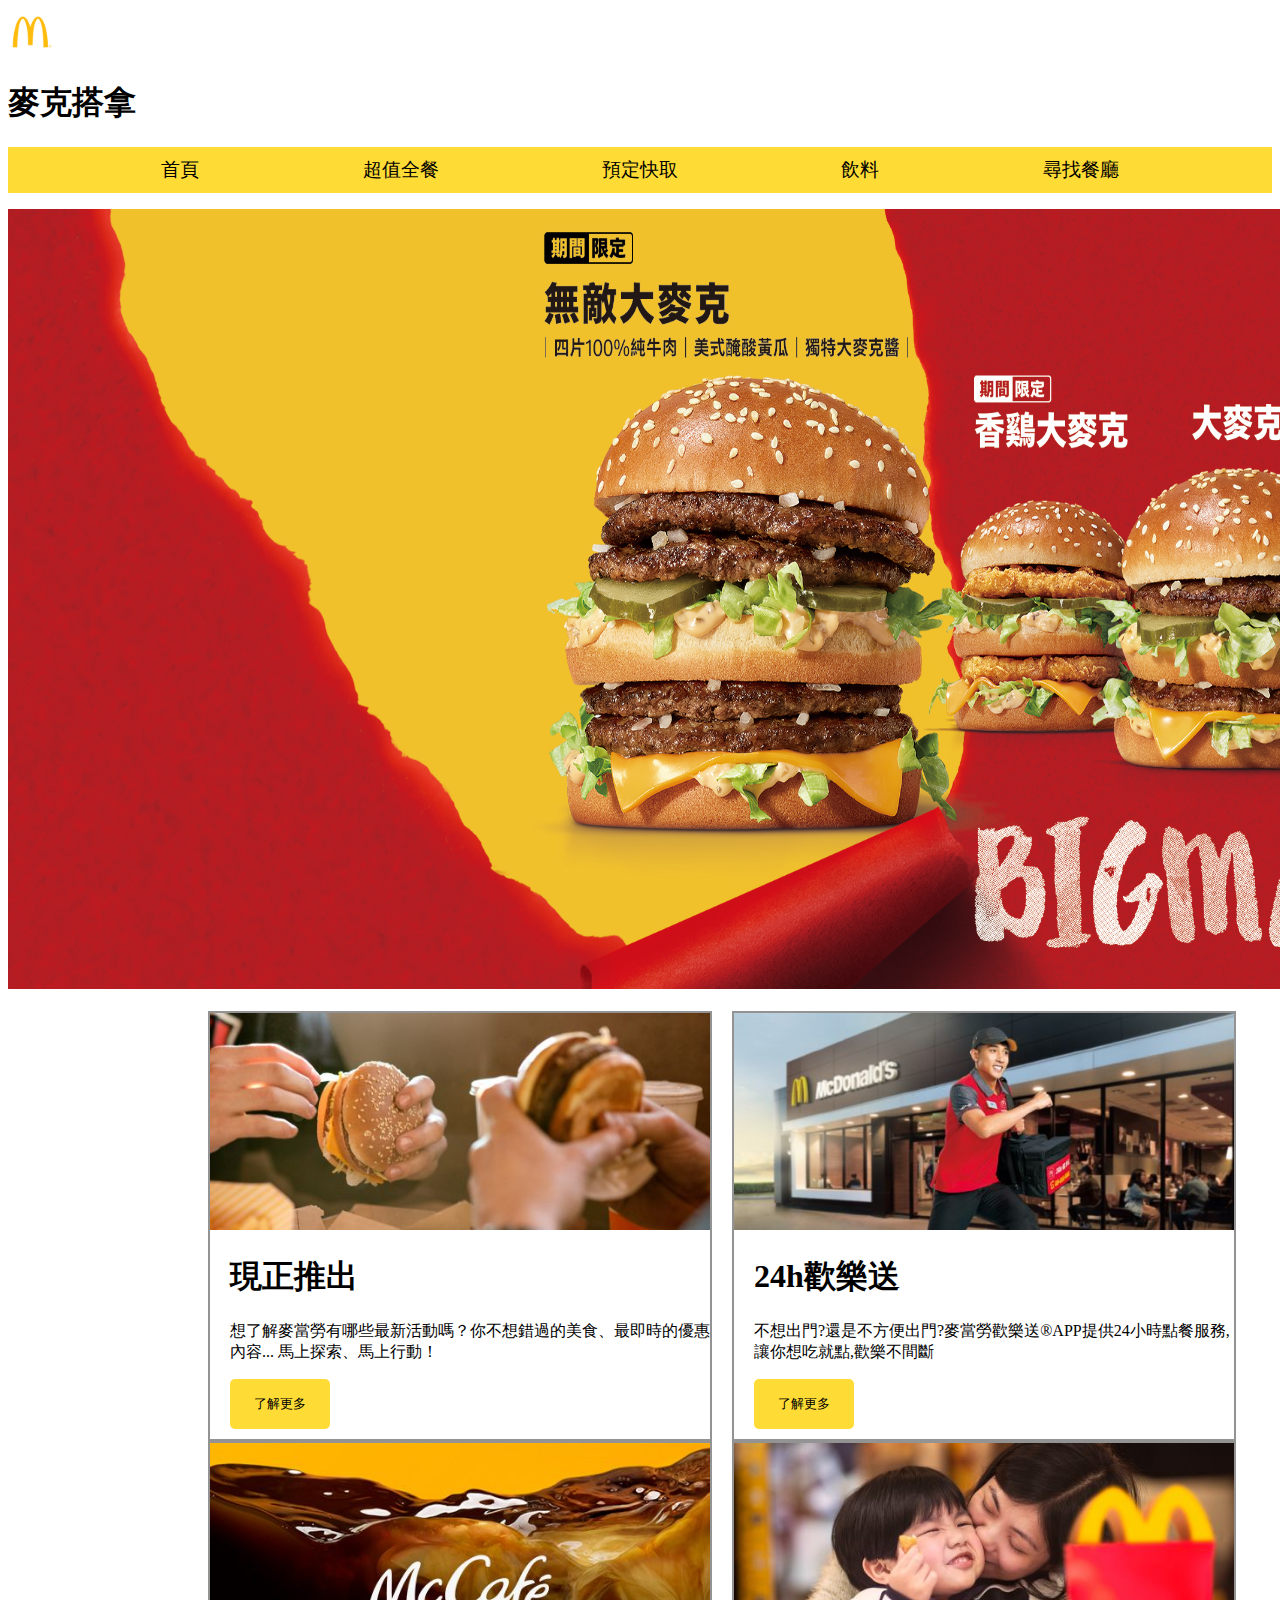
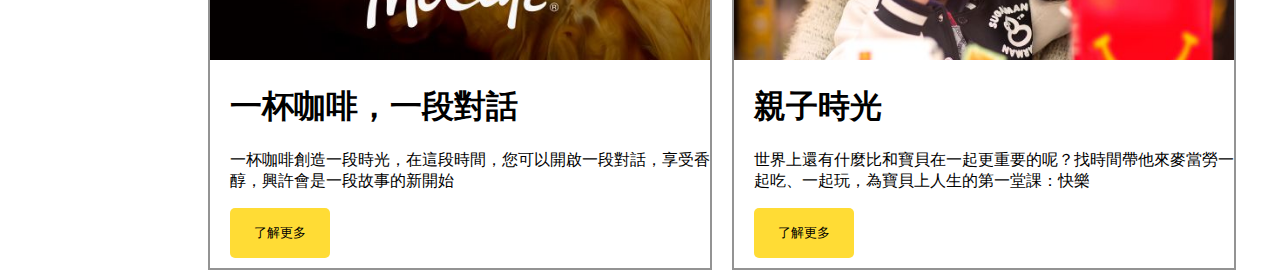
<file: Homework/index.html>
<!DOCTYPE html>
<html lang="en">
<head>
    <meta charset="UTF-8">
    <meta http-equiv="X-UA-Compatible" content="IE=edge">
    <meta name="viewport" content="width=device-width, initial-scale=1.0">
    <link rel="shortcut icon" href="./Mcfavicon.ico" type="image/x-icon">
    <link rel="stylesheet" href="./style.css">
    <title>MccDonald's</title>
    
</head>
<body>
    <div>
        <a href="./index.html"><img src="./Mcfavicon.ico" alt="麥克搭拿"></a> 
        <h1>麥克搭拿</h1>
    </div>
    
<div>
    <nav>
        <ul class="flexNav">
            <li><a href="./index.html">首頁</a></li>
            <li><a href="./CP.html">超值全餐</a></li>
            <li><a href="./Order.html">預定快取</a></li>
            <li><a href="https://www.mcdonalds.com/tw/zh-tw/full-menu/beverages.html">飲料</a></li>
            <li><a href="./find.html">尋找餐廳</a></li>
        </ul>
    </nav>
</div>


    
<div>
    <img src="./bigmaccarousel2336x1040.jpeg" width="1400px" height="780px" alt="無敵大麥克">
</div>
<br>


<div class="BigBlock">
    <div class="block" id="now">
        <img src="./現正推出.jpg" alt="現正推出" width="500">
        <h1>現正推出</h1>
        <p>想了解麥當勞有哪些最新活動嗎？你不想錯過的美食、最即時的優惠內容... 馬上探索、馬上行動！</p>
        <button class="btnMore">了解更多</button>
    </div>

    <div class="block" id="panda">
        <img src="./24h歡樂送.jpg" alt="24歡樂送" width="500">
        <h1>24h歡樂送</h1>
        <p>不想出門?還是不方便出門?麥當勞歡樂送®APP提供24小時點餐服務,讓你想吃就點,歡樂不間斷</p>
        <button class="btnMore">了解更多</button>
    </div>
</div>

<div class="BigBlock">
    <div class="block" id="now">
        <img src="./一杯咖啡.jpg" alt="咖啡時光" width="500">
        <h1>一杯咖啡，一段對話</h1>
        <p>一杯咖啡創造一段時光，在這段時間，您可以開啟一段對話，享受香醇，興許會是一段故事的新開始</p>
        <button class="btnMore">了解更多</button>
    </div>

    <div class="block" id="panda">
        <img src="./親子.jpg" alt="親子時光" width="500">
        <h1>親子時光</h1>
        <p>世界上還有什麼比和寶貝在一起更重要的呢？找時間帶他來麥當勞一起吃、一起玩，為寶貝上人生的第一堂課：快樂</p>
        <button class="btnMore">了解更多</button>
    </div>
</div>



</body>
</html>
</file>
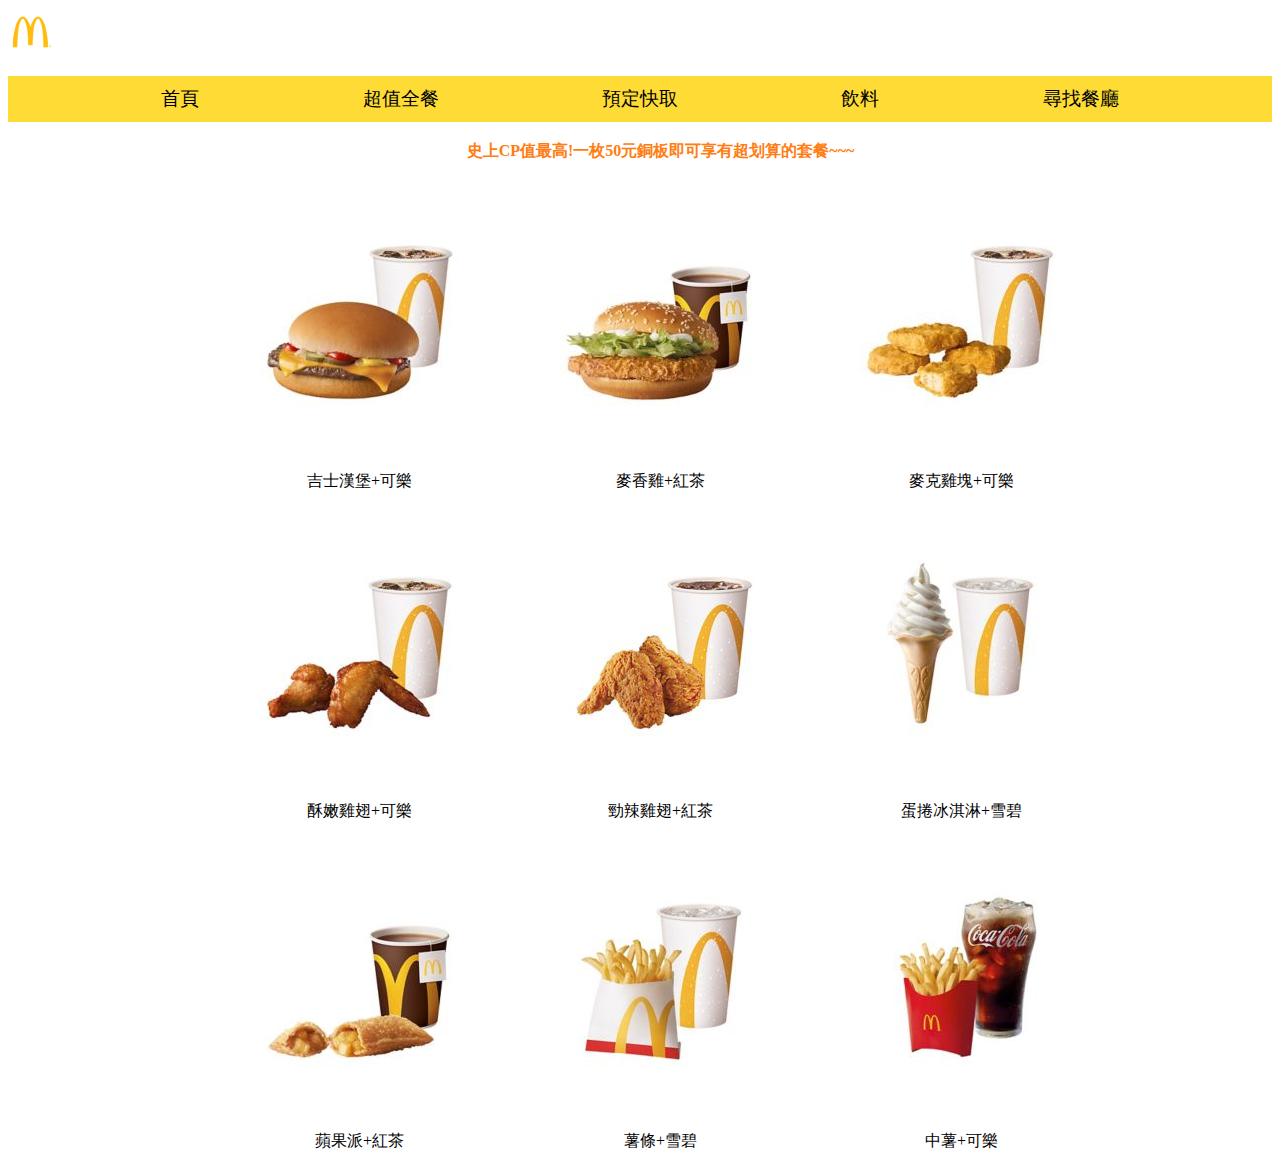
<file: Homework/CP.html>
<!DOCTYPE html>
<html lang="en">
<head>
    <meta charset="UTF-8">
    <meta http-equiv="X-UA-Compatible" content="IE=edge">
    <meta name="viewport" content="width=device-width, initial-scale=1.0">
    <title>Document</title>
    <link rel="stylesheet" href="./style.css">
</head>
<body>
    <div>
        <a href="./homework.html"><img src="./Mcfavicon.ico" alt="麥克搭拿"></a> 
    </div>
    <div>
        <nav>
            <ul class="flexNav">
                <li><a href="./index.html">首頁</a></li>
                <li><a href="./CP.html">超值全餐</a></li>
                <li><a href="./Order.html">預定快取</a></li>
                <li><a href="https://www.mcdonalds.com/tw/zh-tw/full-menu/beverages.html">飲料</a></li>
                <li><a href="./find.html">尋找餐廳</a></li>
            </ul>
        </nav>
    </div>
    <div>
        <table id="littleMenu" width="50%">
            <tr>
                <th colspan="3" style="color:#ff7d12 ;">史上CP值最高!一枚50元銅板即可享有超划算的套餐~~~</th>
            </tr>
            <tr class="MenuTd">
                <td><img src="./吉事漢堡和可樂.jpg" alt="吉事漢堡+可樂"></td>
                <td><img src="./麥香雞和紅茶.jpg" alt="麥香雞+紅茶"></td>
                <td><img src="./麥克雞塊和可樂.jpg" alt="麥克雞塊+可樂"></td>
            </tr>
           
            <tr>
                <td>吉士漢堡+可樂</td>
                <td>麥香雞+紅茶</td>
                <td>麥克雞塊+可樂</td>
            </tr>
    
            <tr class="MenuTd">
                <td><img src="./酥嫩雞翅和可樂.jpg" alt="酥嫩雞翅+可樂"></td>
                <td><img src="./勁辣雞翅和紅茶.jpg" alt="勁辣雞翅+紅茶"></td>
                <td><img src="./冰淇淋和雪碧.jpg" alt="蛋捲冰淇淋+雪碧"></td>
            </tr>
    
            <tr class="MenuTd">
                <td>酥嫩雞翅+可樂</td>
                <td>勁辣雞翅+紅茶</td>
                <td>蛋捲冰淇淋+雪碧</td>
            </tr>

            <tr class="MenuTd">
                <td><img src="./蘋果派和紅茶.jpg" alt="蘋果派+紅茶"></td>
                <td><img src="./薯條和雪碧.jpg" alt="薯條+雪碧"></td>
                <td><img src="./中薯和可樂.jpg" alt="中薯+可樂"></td>
            </tr>

            <tr class="MenuTd">
                <td>蘋果派+紅茶</td>
                <td>薯條+雪碧</td>
                <td>中薯+可樂</td>
            </tr>
        </table>
    </div>
</body>
</html>
</file>
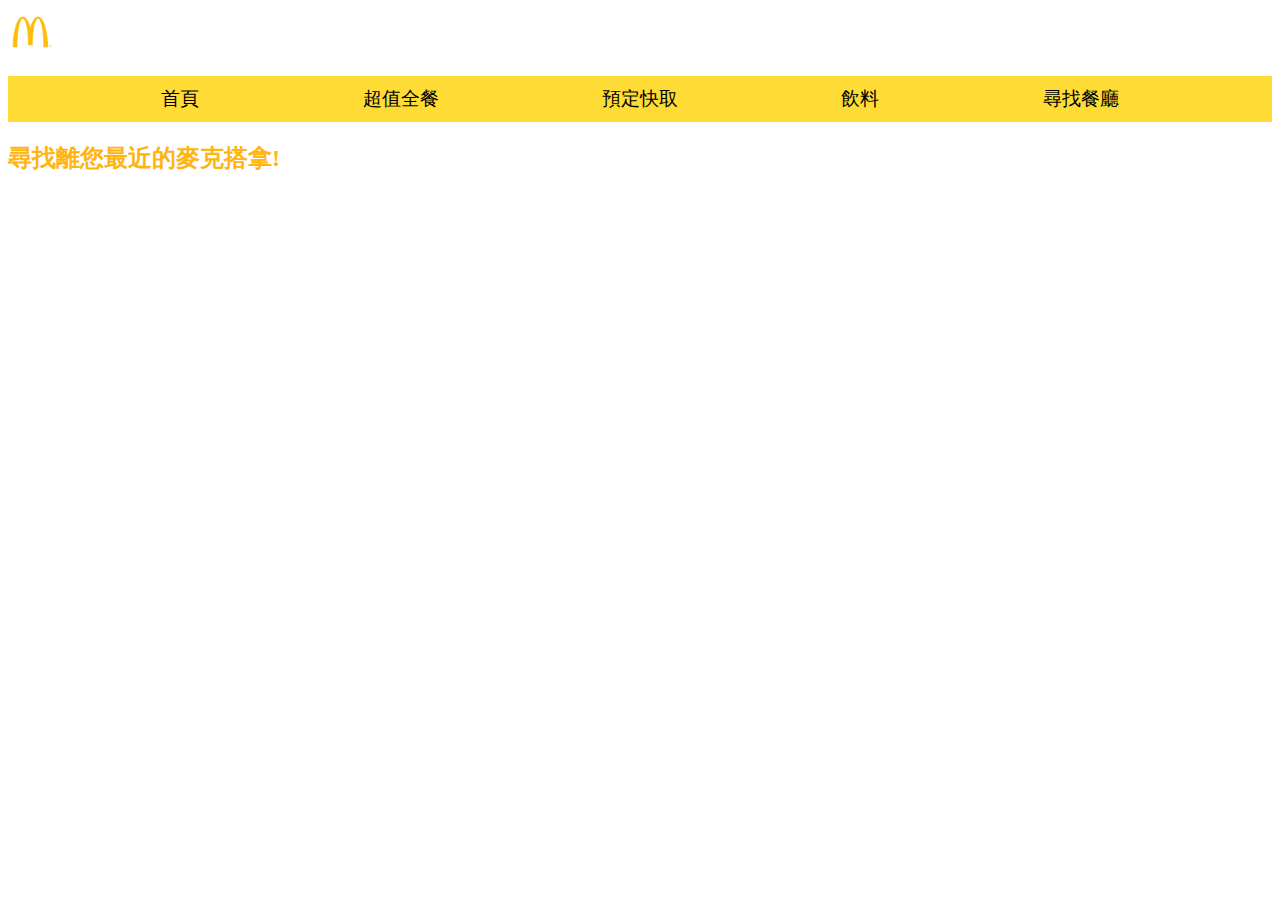
<file: Homework/find.html>
<!DOCTYPE html>
<html lang="en">
<head>
    <meta charset="UTF-8">
    <meta http-equiv="X-UA-Compatible" content="IE=edge">
    <meta name="viewport" content="width=device-width, initial-scale=1.0">
    <link rel="shortcut icon" href="./Mcfavicon.ico" type="image/x-icon">
    <title>Document</title>
    <link rel="stylesheet" href="./style.css">
</head>
<body>
    <div>
        <a href="./homework.html"><img src="./Mcfavicon.ico" alt="麥克搭拿"></a> 
    </div>
    <div>
        <nav>
            <ul class="flexNav">
                <li><a href="./index.html">首頁</a></li>
                <li><a href="./CP.html">超值全餐</a></li>
                <li><a href="./Order.html">預定快取</a></li>
                <li><a href="https://www.mcdonalds.com/tw/zh-tw/full-menu/beverages.html">飲料</a></li>
                <li><a href="./find.html">尋找餐廳</a></li>
            </ul>
        </nav>
    </div>

    <div>
        <h2 style="color: #ffb412;">尋找離您最近的麥克搭拿!</h2>
        <iframe src="https://www.google.com/maps/embed?pb=!1m18!1m12!1m3!1d3885.430350114669!2d121.52575892501511!3d25.041542676026886!2m3!1f0!2f0!3f0!3m2!1i1024!2i768!4f13.1!3m3!1m2!1s0x3442a970a11a84ad%3A0x58e05f2528812097!2z5ZyL56uL6Ie65YyX5ZWG5qWt5aSn5a24!5e0!3m2!1szh-TW!2stw!4v1678598844364!5m2!1szh-TW!2stw" width="600" height="450" style="border:0;" allowfullscreen="" loading="lazy" referrerpolicy="no-referrer-when-downgrade"></iframe>
    </div>
</body>
</html>
</file>
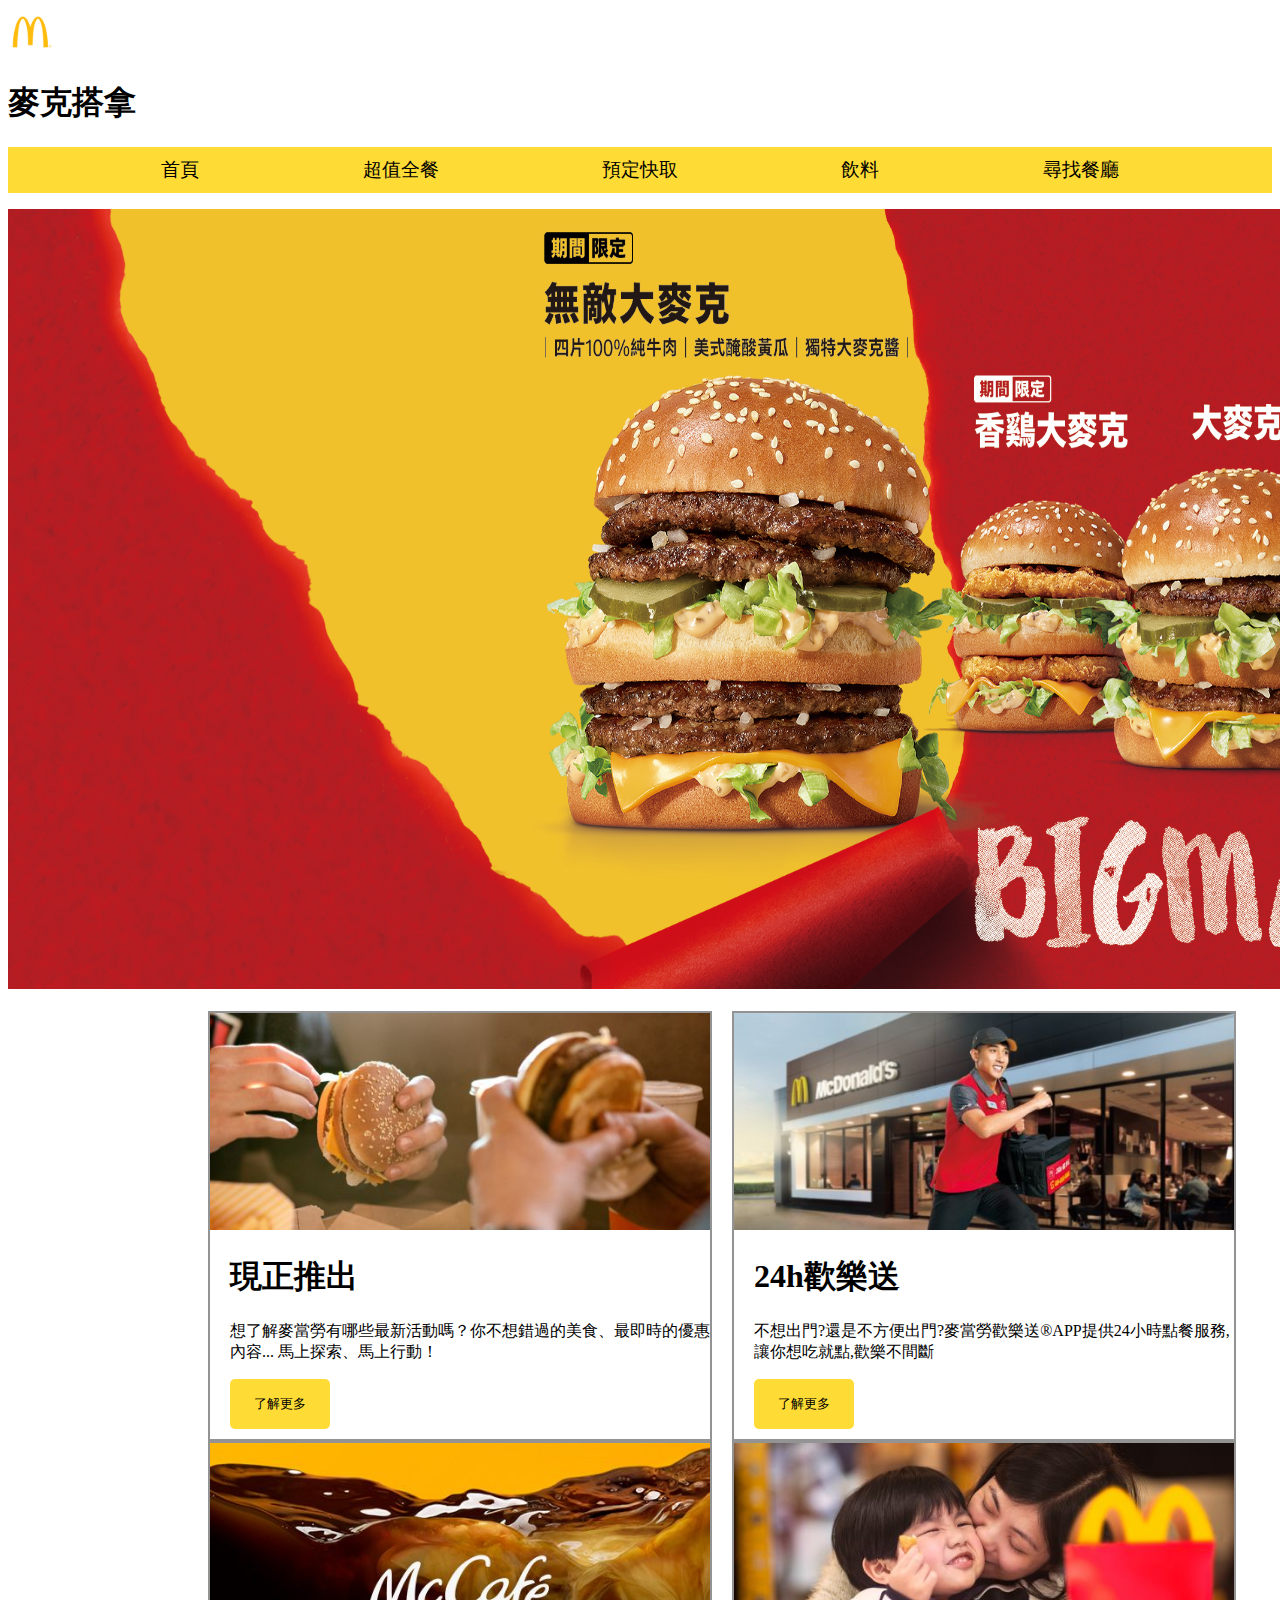
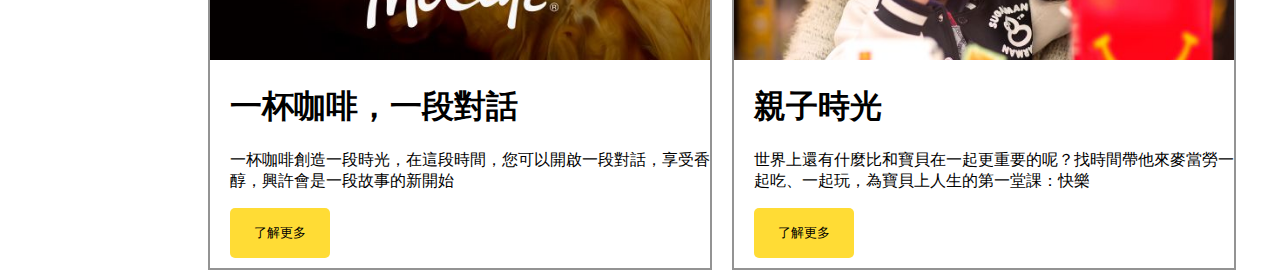
<file: Homework/homework.html>
<!DOCTYPE html>
<html lang="en">
<head>
    <meta charset="UTF-8">
    <meta http-equiv="X-UA-Compatible" content="IE=edge">
    <meta name="viewport" content="width=device-width, initial-scale=1.0">
    <link rel="shortcut icon" href="./Mcfavicon.ico" type="image/x-icon">
    <link rel="stylesheet" href="./style.css">
    <title>MccDonald's</title>
    
</head>
<body>
    <div>
        <a href="./homework.html"><img src="./Mcfavicon.ico" alt="麥克搭拿"></a> 
        <h1>麥克搭拿</h1>
    </div>
    
<div>
    <nav>
        <ul class="flexNav">
            <li><a href="./homework.html">首頁</a></li>
            <li><a href="./CP.html">超值全餐</a></li>
            <li><a href="./Order.html">預定快取</a></li>
            <li><a href="https://www.mcdonalds.com/tw/zh-tw/full-menu/beverages.html">飲料</a></li>
            <li><a href="./find.html">尋找餐廳</a></li>
        </ul>
    </nav>
</div>


    
<div>
    <img src="./bigmaccarousel2336x1040.jpeg" width="1400px" height="780px" alt="無敵大麥克">
</div>
<br>


<div class="BigBlock">
    <div class="block" id="now">
        <img src="./現正推出.jpg" alt="現正推出" width="500">
        <h1>現正推出</h1>
        <p>想了解麥當勞有哪些最新活動嗎？你不想錯過的美食、最即時的優惠內容... 馬上探索、馬上行動！</p>
        <button class="btnMore">了解更多</button>
    </div>

    <div class="block" id="panda">
        <img src="./24h歡樂送.jpg" alt="24歡樂送" width="500">
        <h1>24h歡樂送</h1>
        <p>不想出門?還是不方便出門?麥當勞歡樂送®APP提供24小時點餐服務,讓你想吃就點,歡樂不間斷</p>
        <button class="btnMore">了解更多</button>
    </div>
</div>

<div class="BigBlock">
    <div class="block" id="now">
        <img src="./一杯咖啡.jpg" alt="咖啡時光" width="500">
        <h1>一杯咖啡，一段對話</h1>
        <p>一杯咖啡創造一段時光，在這段時間，您可以開啟一段對話，享受香醇，興許會是一段故事的新開始</p>
        <button class="btnMore">了解更多</button>
    </div>

    <div class="block" id="panda">
        <img src="./親子.jpg" alt="親子時光" width="500">
        <h1>親子時光</h1>
        <p>世界上還有什麼比和寶貝在一起更重要的呢？找時間帶他來麥當勞一起吃、一起玩，為寶貝上人生的第一堂課：快樂</p>
        <button class="btnMore">了解更多</button>
    </div>
</div>



</body>
</html>
</file>
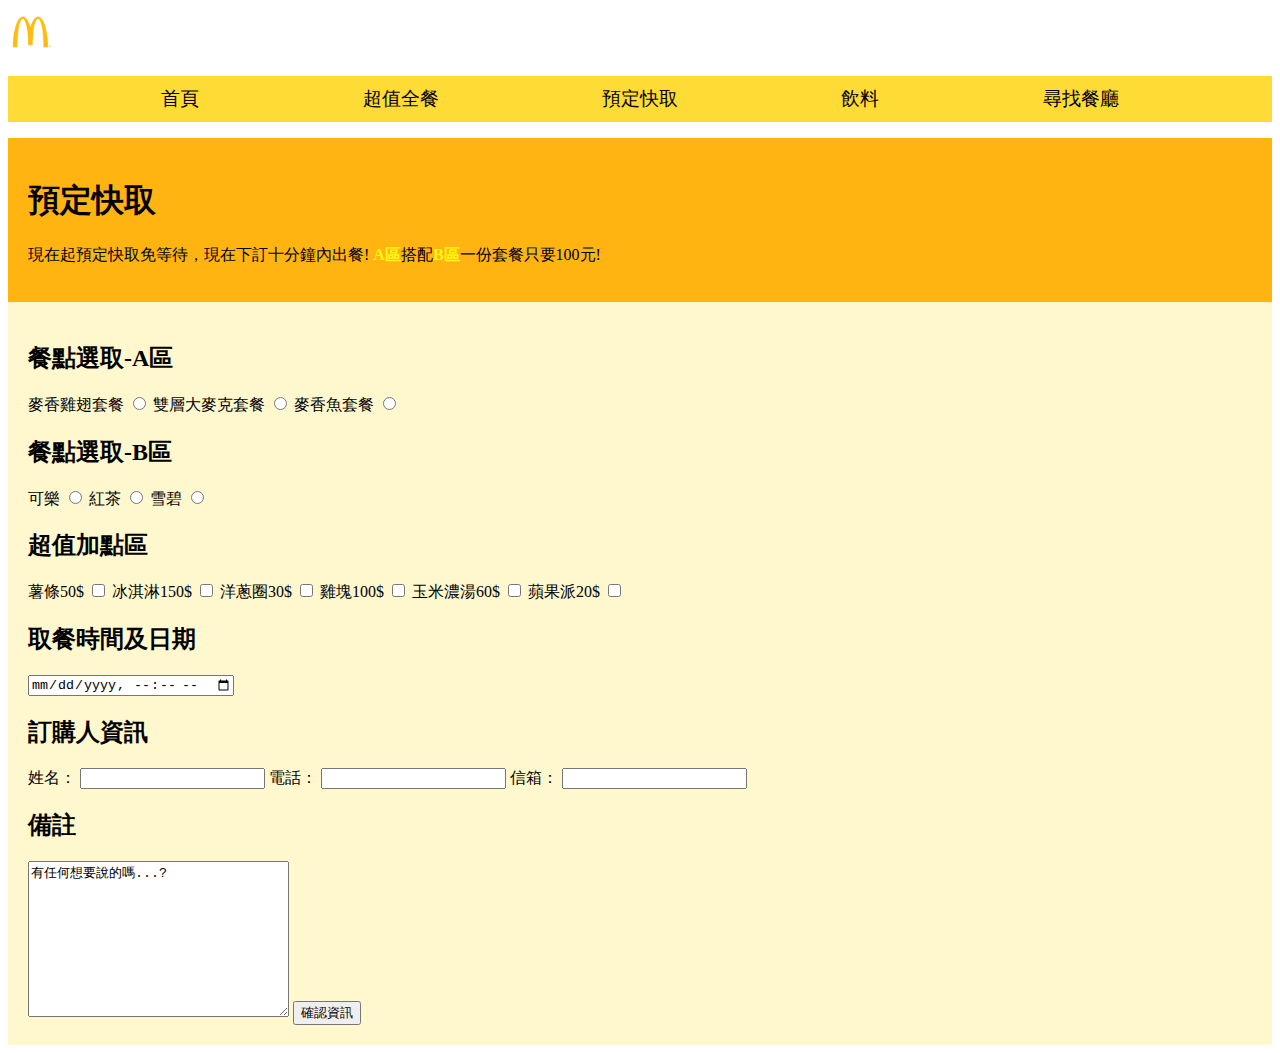
<file: Homework/Order.html>
<!DOCTYPE html>
<html lang="en">
<head>
    <meta charset="UTF-8">
    <meta http-equiv="X-UA-Compatible" content="IE=edge">
    <meta name="viewport" content="width=device-width, initial-scale=1.0">
    <link rel="shortcut icon" href="./Mcfavicon.ico" type="image/x-icon">
    <title>Document</title>
    <link rel="stylesheet" href="style2.css">
    <link rel="stylesheet" href="style.css">
</head>
<body>
    <div>
        <a href="./index.html"><img src="./Mcfavicon.ico" alt="麥克搭拿"></a> 
    </div>
    <div>
        <nav>
            <ul class="flexNav">
                <li><a href="./index.html">首頁</a></li>
                <li><a href="./CP.html">超值全餐</a></li>
                <li><a href="./Order.html">預定快取</a></li>
                <li><a href="https://www.mcdonalds.com/tw/zh-tw/full-menu/beverages.html">飲料</a></li>
                <li><a href="./find.html">尋找餐廳</a></li>
            </ul>
        </nav>
    </div>
 <div class="BG">
    <h1>預定快取</h1>
    <p>現在起預定快取免等待，現在下訂十分鐘內出餐! <strong style="color: rgb(255, 247, 19);">A區</strong>搭配<strong style="color: rgb(255, 247, 19);">B區</strong>一份套餐只要100元!</p>
</div>   

<div class="BG2">
    <form action="order" method="get">
        <h2>餐點選取-A區</h2>
        <label for="ComboA">麥香雞翅套餐</label>
        <input type="radio" id="ComboA" name="comboA">
        <label for="ComboA">雙層大麥克套餐</label>
        <input type="radio" id="ComboA" name="comboA">
        <label for="ComboA">麥香魚套餐</label>
        <input type="radio" id="ComboA" name="comboA">
        <h2>餐點選取-B區</h2>
        <label for="ComboB">可樂</label>
        <input type="radio" id="ComboB" name="comboB">
        <label for="ComboB">紅茶</label>
        <input type="radio" id="ComboB" name="comboB">
        <label for="ComboB">雪碧</label>
        <input type="radio" id="ComboB" name="comboB">
        <h2>超值加點區</h2>
        <label for="orderMore">薯條50$</label>
        <input type="checkbox" id="orderMore" name="OrderMore">
        <label for="ComboB">冰淇淋150$</label>
        <input type="checkbox" id="orderMore" name="OrderMore">
        <label for="ComboB">洋蔥圈30$</label>
        <input type="checkbox" id="orderMore" name="OrderMore">
        <label for="ComboB">雞塊100$</label>
        <input type="checkbox" id="orderMore" name="OrderMore">
        <label for="ComboB">玉米濃湯60$</label>
        <input type="checkbox" id="orderMore" name="OrderMore">
        <label for="ComboB">蘋果派20$</label>
        <input type="checkbox" id="orderMore" name="OrderMore">
        <h2>取餐時間及日期</h2>
        <input type="datetime-local" name="Date" id="date">
        <h2>訂購人資訊</h2>
        <label for="name">姓名：</label>
        <input id="name" name="Name" type="text" required>
        <label for="phone">電話：</label>
        <input id="phone" name="Phone" type="text" required>
        <label for="email">信箱：</label>
        <input id="email" name="Email" type="text" required>
        <h2>備註</h2>
        <textarea name="Message" id="message" cols="30" rows="10">有任何想要說的嗎...?</textarea>
        <input type="submit" value="確認資訊">
    </form>
</div>

</body>
</html>
</file>
<file: Homework/style.css>
nav a {
    color: inherit;
    text-decoration: none;
    font-size: 1.2rem;
    display: block;
    padding: 10px;
    }

    nav > ul {
    list-style: none;
    background-color:#FFDC35;
    padding: 0;
    }

    nav a:hover {
    background-color: rgb(228, 108, 9);
    color: white;
    }

    .flexNav{
        display: flex;
        justify-content: space-evenly
    }

     #littleMenu{
        padding-left: 200px;
        display:table;
        text-align: center;    
        vertical-align: bottom;
     }

    .block{
        width:500px;
        border:2px rgb(147, 147, 147) solid;
        float:left;
    }

    .block>h1,.block>p{
        padding-left:20px;
    } 

    #now{
        margin-left: 200px;
    }

    #panda{
        margin-left: 20px;
    }
    
    .btnMore{
        background-color: #FFDC35;
        margin-left:20px ;
        margin-bottom: 10px;
        border-radius: 5px;
        border: #FFDC35;
        width: 100px;
        height: 50px;
    }
    
    .BigBlock{
        margin-bottom: 100px;
    } /*待改*/
</file>
<file: Homework/style2.css>
.BG{
    background-color:#ffb412 ;
    padding:  20px;
}

.BG2{
    background-color:#fff7cd ;
    padding:20px;
}
</file>
